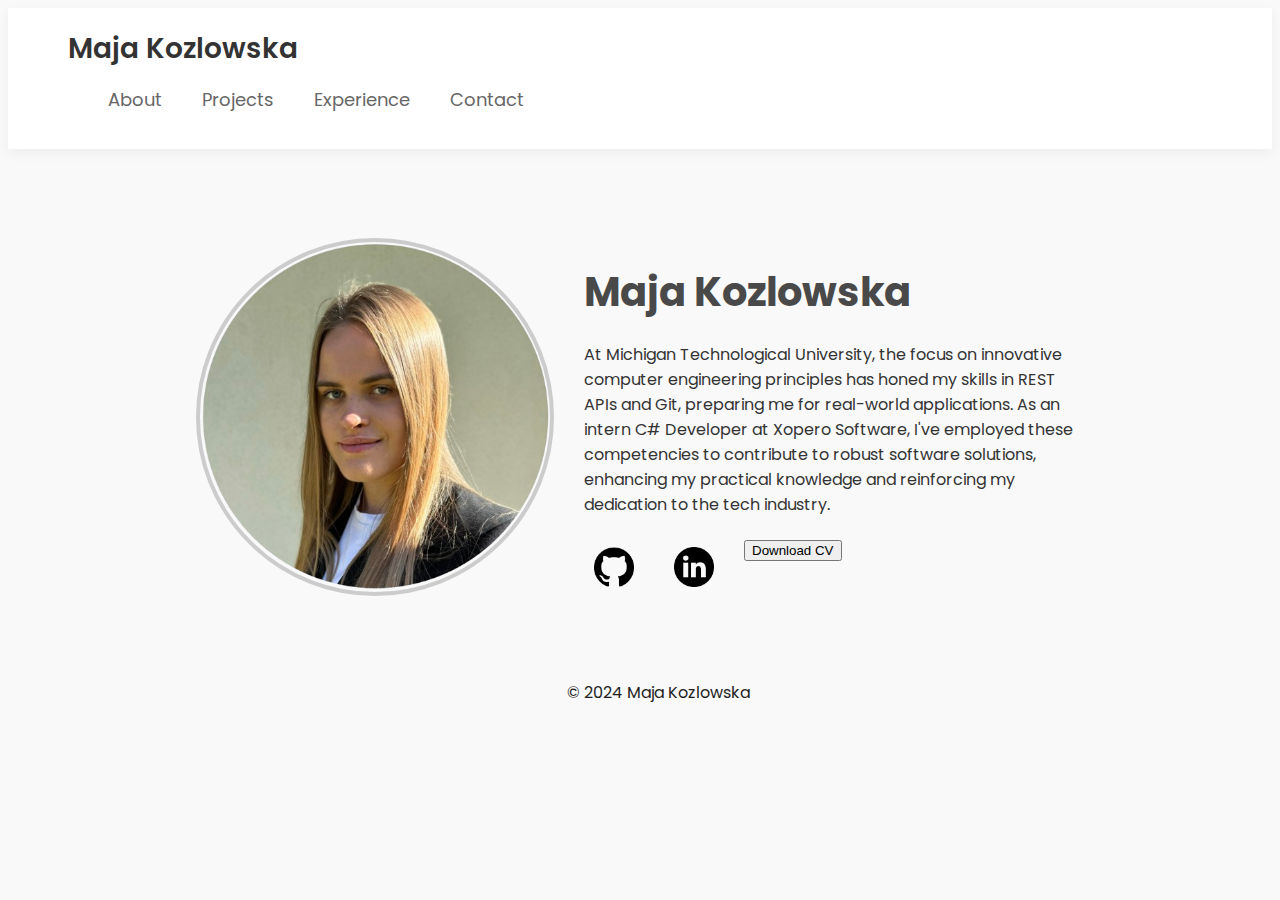
<file: index.html>
<!DOCTYPE html>
<html lang="en">
<head>
    <meta charset="UTF-8">
    <meta name="viewport" content="width=device-width, initial-scale=1.0">
    <title>Maja Kozlowska - Personal Website</title>
    <link rel="stylesheet" href="styles.css">
</head>
<body>
    <header>
        <nav>
            <div class="logo">
                <h1>Maja Kozlowska</h1>
            </div>
            <ul class="nav-links">
                <li><a href="#about" onclick="openTab('about')">About</a></li>
                <li><a href="#projects" onclick="openTab('projects')">Projects</a></li>
                <li><a href="#experience" onclick="openTab('experience')">Experience</a></li>
                <li><a href="#contact" onclick="openTab('contact')">Contact</a></li>
            </ul>
        </nav>
    </header>

    <section id="about" class="section tab-content active">
        <div class="about-container">
            <img src="images/profile-pic-maja.png" alt="Your Photo" class="profile-pic">
            <div class="about-details">
                <h2>Maja Kozlowska</h2>
                <p>At Michigan Technological University, the focus on innovative computer engineering principles has honed my skills in REST APIs and Git, preparing me for real-world applications. As an intern C# Developer at Xopero Software, I've employed these competencies to contribute to robust software solutions, enhancing my practical knowledge and reinforcing my dedication to the tech industry.
                <div class="contacts">
                    <!-- Email -->
                    <!-- <a href="mailto:mkozlo2@mtu.edu">
                        <img src="/email.png" alt="Email" class="contact-icon1">
                    </a> -->
                    <!-- GitHub -->
                    <a href="https://github.com/mkozlo2" target="_blank">
                        <img src="images/github.png" alt="GitHub" class="contact-icon">
                    </a>
                    <!-- LinkedIn -->
                    <a href="https://linkedin.com/in/maja-kozlowska-3b64731a1" target="_blank">
                        <img src="/images/linkedin.png" alt="LinkedIn" class="contact-icon">
                    </a>
                    <div class = "btn-container">
                        <button
                        class="btn btn-color-2"
                        onclick="window.open('./images/KozlowskaMaja_resume.pdf', '_blank')"
                        download="KozlowskaMaja_Resume.pdf"
                      >
                        Download CV
                      </button>
                    </div>
                </div>
                
            </div>
        </div>
    </section>

    <section id="projects" class="section tab-content">
        <h2>Personal Projects</h2>
        <div class="project-grid">
        
                <a href="https://github.com/nemi232/SwiftApplication" target="_blank" class="project-pod">
                    <h3>Swift Code Application</h3>
                    <p>Java Spring Boot RESTful API that parses banking SWIFT codes from Excel spreadsheets into a MySQL database, implementing hierarchical data relationships between headquarters and branches with proper validation and Docker containerization</p>
                    <p><strong>Technologies:</strong> Java, REST API, MySQL, Docker</p>
                </a>
            
                <a href="https://github.com/nemi232/BackupApp" target="_blank" class="project-pod">
                    <h3>Git Backup App</h3>
                    <p>An application that automates and secures backup and restoration of GitHub repository issues, ensuring data integrity and security throughout the process.</p>
                    <p><strong>Technologies:</strong> C#, GitHub API</p>
                </a>
        </div>
        <div class="project-grid">
            <a href="https://github.com/nemi232/Personal-Finance-Manager" target="_blank" class="project-pod">
                <h3>Personal Finance Manager</h3>
                <p> Application used for tracking and managing personal finances, allowing users to calculate income, expenses, and net balance in real time.</p>
                <p><strong>Technologies:</strong> C#, ASP.NET, Kubernetes, Docker</p>
            </a>
                <a href="https://github.com/nemi232/OnlineLearningPlatform" target="_blank" class="project-pod">
                    <h3>Online Learning Platform</h3>
                    <p>An ASP.NET Core Web API project for managing courses, students, and lessons.</p>
                    <p><strong>Technologies:</strong> C#, ASP.NET Core, SQL</p>
                </a>
        </div>
        <div class="project-grid">
            <a href="https://github.com/nemi232/Task-Manager" target="_blank" class="project-pod">
                <h3>Task Manager</h3>
                <p>The Task Management Web Application is a full-featured web-based tool designed to help users manage their tasks efficiently.</p>
                <p><strong>Technologies:</strong> C#, ASP.NET Core</p>
            </a>
    </div>
    </section>

    <section id="experience" class="section tab-content">
        <h2>Experience</h2>
        <div class="experience-item">
            <h3>Xopero Software</h3>
            <p>• Contributed to the development and maintenance of a software solution utilized by over 1500 customers worldwide.
                </p>
            <p>
            • Managed and optimized SQLite databases for application efficiency.
            </p>
            <p>
                • Worked extensively with various Git APIs, including Bitbucket, GitLab, Azure DevOps, GitHub, and Jira, for version control and project management.
            </p>
            <p>
                • Collaborated closely with the frontend team to ensure seamless integration and alignment between backend and frontend components.
            </p>
            <p><strong>Duration:</strong> June 2023 - August 2023</p>
        </div>
    </section>
    <section id="contact" class="section tab-content">
        <h2>Contact Me</h2>
        <p>If you'd like to reach out, feel free to use the form below or connect with me on LinkedIn or GitHub!</p>
        <div class="contact-form-container">
            <form action="https://formspree.io/f/movqvzrv" method="POST">
                <label for="name">Name:</label>
                <input type="text" id="name" name="name" placeholder="Your Name" required>
    
                <label for="email">Email:</label>
                <input type="email" id="email" name="email" placeholder="Your Email" required>
    
                <label for="message">Message:</label>
                <textarea id="message" name="message" rows="6" placeholder="Your Message" required></textarea>
    
                <button type="submit">Send</button>
            </form>
        </div>
    
        <div class="social-links">
            <a href="mailto:mkozlo2@mtu.edu">
                <img src="images/email.png" alt="Email" class="contact-icon">
            </a>
            <a href="https://github.com/mkozlo2" target="_blank">
                <img src="images/github.png" alt="GitHub" class="contact-icon">
            </a>
            <a href="https://linkedin.com/in/maja-kozlowska-3b64731a1" target="_blank">
                <img src="images/linkedin.png" alt="LinkedIn" class="contact-icon">
            </a>
        </div>
    </section>

    <footer>
        <p>&copy; 2024 Maja Kozlowska</p>
    </footer>

    <script src="scripts.js"></script>
</body>
</html>
</file>
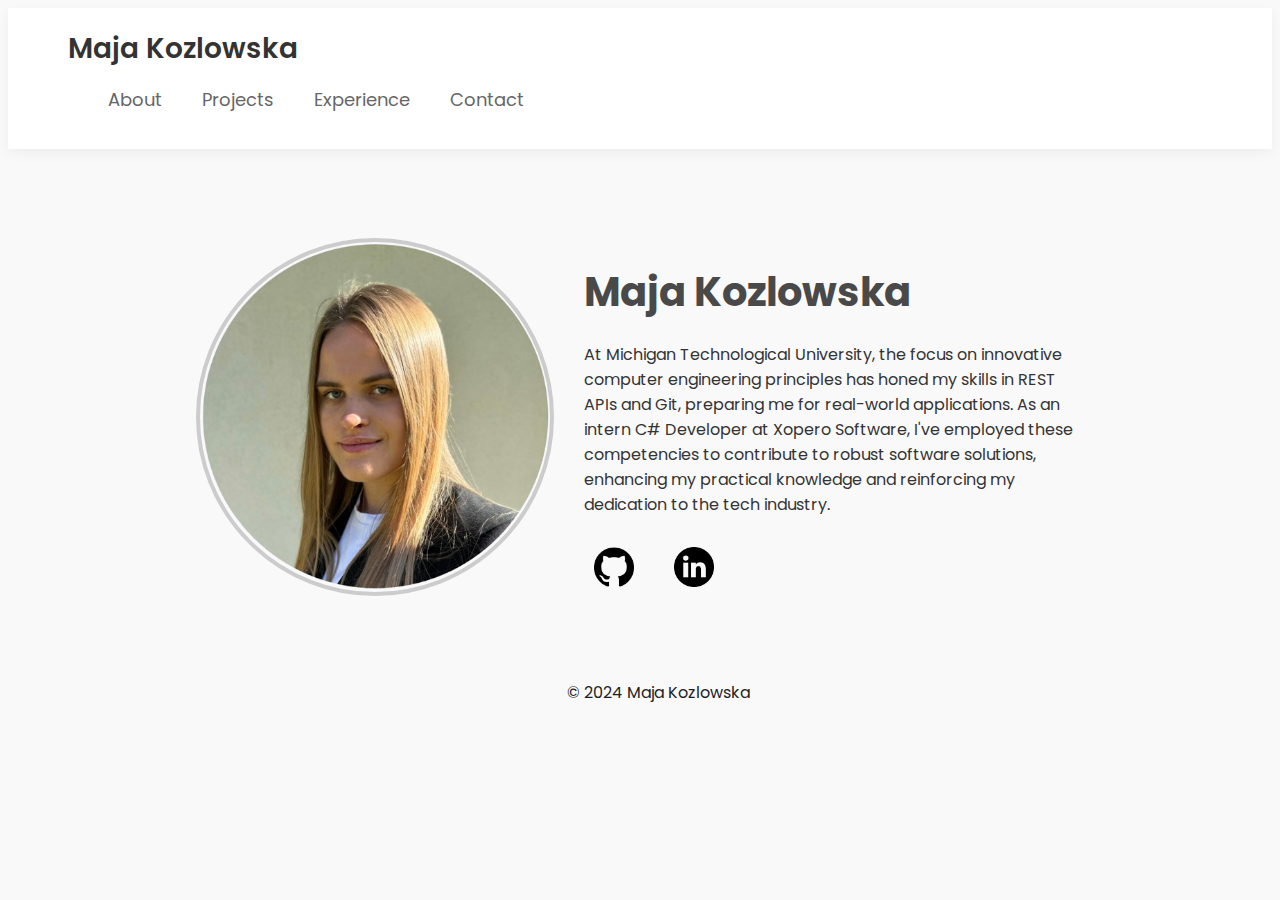
<file: web.html>
<!DOCTYPE html>
<html lang="en">
<head>
    <meta charset="UTF-8">
    <meta name="viewport" content="width=device-width, initial-scale=1.0">
    <title>Maja Kozlowska - Personal Website</title>
    <link rel="stylesheet" href="styles.css">
</head>
<body>
    <header>
        <nav>
            <div class="logo">
                <h1>Maja Kozlowska</h1>
            </div>
            <ul class="nav-links">
                <li><a href="#about" onclick="openTab('about')">About</a></li>
                <li><a href="#projects" onclick="openTab('projects')">Projects</a></li>
                <li><a href="#experience" onclick="openTab('experience')">Experience</a></li>
                <li><a href="#contact" onclick="openTab('contact')">Contact</a></li>
            </ul>
        </nav>
    </header>

    <section id="about" class="section tab-content active">
        <div class="about-container">
            <img src="/profile-pic-maja.png" alt="Your Photo" class="profile-pic">
            <div class="about-details">
                <h2>Maja Kozlowska</h2>
                <p>At Michigan Technological University, the focus on innovative computer engineering principles has honed my skills in REST APIs and Git, preparing me for real-world applications. As an intern C# Developer at Xopero Software, I've employed these competencies to contribute to robust software solutions, enhancing my practical knowledge and reinforcing my dedication to the tech industry.
                <div class="contacts">
                    <!-- Email -->
                    <!-- <a href="mailto:mkozlo2@mtu.edu">
                        <img src="/email.png" alt="Email" class="contact-icon1">
                    </a> -->
                    <!-- GitHub -->
                    <a href="https://github.com/nemi232" target="_blank">
                        <img src="/github.png" alt="GitHub" class="contact-icon">
                    </a>
                    <!-- LinkedIn -->
                    <a href="https://linkedin.com/in/maja-kozlowska-3b64731a1" target="_blank">
                        <img src="/linkedin.png" alt="LinkedIn" class="contact-icon">
                    </a>
                </div>
            </div>
        </div>
    </section>

    <section id="projects" class="section tab-content">
        <h2>Personal Projects</h2>
        <div class="project-grid">
        
                <a href="https://github.com/nemi232/BackupApp" target="_blank" class="project-pod">
                    <h3>Git Backup App</h3>
                    <p>An application that automates and secures backup and restoration of GitHub repository issues, ensuring data integrity and security throughout the process.</p>
                    <p><strong>Technologies:</strong> C#, GitHub API</p>
                </a>
            
                <a href="https://github.com/nemi232/Personal-Finance-Manager" target="_blank" class="project-pod">
                    <h3>Personal Finance Manager</h3>
                    <p> Application used for tracking and managing personal finances, allowing users to calculate income, expenses, and net balance in real time.</p>
                    <p><strong>Technologies:</strong> C#, ASP.NET, Kubernetes, Docker</p>
                </a>
        </div>
        <div class="project-grid">
                <a href="https://github.com/nemi232/Task-Manager" target="_blank" class="project-pod">
                    <h3>Task Manager</h3>
                    <p>The Task Management Web Application is a full-featured web-based tool designed to help users manage their tasks efficiently.</p>
                    <p><strong>Technologies:</strong> C#, ASP.NET Core</p>
                </a>
                <a href="https://github.com/nemi232/OnlineLearningPlatform" target="_blank" class="project-pod">
                    <h3>Online Learning Platform</h3>
                    <p>An ASP.NET Core Web API project for managing courses, students, and lessons.</p>
                    <p><strong>Technologies:</strong> C#, ASP.NET Core, SQL</p>
                </a>
        </div>
    </section>

    <section id="experience" class="section tab-content">
        <h2>Experience</h2>
        <div class="experience-item">
            <h3>Xopero Software</h3>
            <p>• Contributed to the development and maintenance of a software solution utilized by over 1500 customers worldwide.
                </p>
            <p>
            • Managed and optimized SQLite databases for application efficiency.
            </p>
            <p>
                • Worked extensively with various Git APIs, including Bitbucket, GitLab, Azure DevOps, GitHub, and Jira, for version control and project management.
            </p>
            <p>
                • Collaborated closely with the frontend team to ensure seamless integration and alignment between backend and frontend components.
            </p>
            <p><strong>Duration:</strong> June 2023 - August 2023</p>
        </div>
    </section>
    <section id="contact" class="section tab-content">
        <h2>Contact Me</h2>
        <p>If you'd like to reach out, feel free to use the form below or connect with me on LinkedIn or GitHub!</p>
        <div class="contact-form-container">
            <form action="https://formspree.io/f/your-form-id" method="POST">
                <label for="name">Name:</label>
                <input type="text" id="name" name="name" placeholder="Your Name" required>
    
                <label for="email">Email:</label>
                <input type="email" id="email" name="email" placeholder="Your Email" required>
    
                <label for="message">Message:</label>
                <textarea id="message" name="message" rows="6" placeholder="Your Message" required></textarea>
    
                <button type="submit">Send</button>
            </form>
        </div>
    
        <div class="social-links">
            <a href="mailto:mkozlo2@mtu.edu">
                <img src="/email.png" alt="Email" class="contact-icon">
            </a>
            <a href="https://github.com/nemi232" target="_blank">
                <img src="/github.png" alt="GitHub" class="contact-icon">
            </a>
            <a href="https://linkedin.com/in/maja-kozlowska-3b64731a1" target="_blank">
                <img src="/linkedin.png" alt="LinkedIn" class="contact-icon">
            </a>
        </div>
    </section>

    <footer>
        <p>&copy; 2024 Maja Kozlowska</p>
    </footer>

    <script src="scripts.js"></script>
</body>
</html>
</file>
<file: styles.css>
/* Importing modern font */
@import url('https://fonts.googleapis.com/css2?family=Poppins:wght@400;600&display=swap');

/* General Body Styles */
body {
    font-family: 'Poppins', sans-serif;
    background-color: #f7f7f7;
    color: #333;
}

/* Header Styles */
header {
    display: flex;
    justify-content: space-between;
    align-items: center;
    padding: 20px 60px;
    background-color: #fff;
    box-shadow: 0px 4px 12px rgba(0, 0, 0, 0.05);
}

.logo h1 {
    font-size: 28px;
    font-weight: 600;
    color: #333;
    margin: 0;
}

.nav-links {
    display: flex;
    
    gap: 40px;
}

.nav-links li {
    list-style: none;
}

.nav-links li a {
    text-decoration: none;
    font-size: 18px;
    font-weight: 400;
    color: #666;
    transition: color 0.3s ease, transform 0.3s ease;
}

.nav-links li a:hover {
    color: #333;
    transform: translateY(-2px);
}

/* Adding some responsiveness for smaller screens */
@media (max-width: 768px) {
    header {
        flex-direction: column;
        align-items: flex-start;
        padding: 20px;
    }

    .nav-links {
        gap: 20px;
        margin-top: 10px;
    }
}

.section {
    padding: 50px;
    text-align: center;
    display: none; /* Hide sections by default */
}

h2 {
    color: #5a5a5a;
    font-size: 2.5em;
    margin-bottom: 20px;
}

/* About Section */
.about-container {
    display: flex;
    justify-content: center;
    align-items: center;
    margin-top: 30px;
}

.profile-pic {
    width: 350px;
    height: 350px;
    border-radius: 50%;
    border: 4px solid #ccc;
    margin-right: 30px;
}

.about-details {
    max-width: 500px;
    text-align: left;
}

.contacts a {
    display: inline-block;
    margin: 10px;
    color: #333;
    text-decoration: none;
    font-size: 18px;
}

.contacts a:hover {
    color: #777;
}

/* Projects Section */
.project-grid {
    display: grid;
    grid-template-columns: repeat(auto-fit, minmax(300px, 1fr));
    gap: 30px;
    margin-top: 30px;
}

.project-pod {
    background-color: #fff;
    padding: 20px;
    border: 1px solid #ddd;
    border-radius: 12px;
    box-shadow: 0px 4px 8px rgba(0, 0, 0, 0.1);
}
/* Anchor tag styling for project pods */
.project-grid a {
    text-decoration: none;  /* Remove underline */
    color: inherit;         /* Inherit the color from the parent (not the default blue) */
    display: block;         /* Make the whole project card clickable */
}


.project-pod h3 {
    color: #5a5a5a;
}

/* Experience Section */
.experience-item {
    margin-top: 20px;
    padding: 20px;
    background-color: #fff;
    border-left: 4px solid #ccc;
    text-align: left;
    max-width: 600px;
    margin-left: auto;
    margin-right: auto;
}

.experience-item h3 {
    color: #5a5a5a;
}

/* Footer */
footer {
    background-color: #1f1f1f;
    color: #1f1f1f;;
    text-align: center;
    padding: 10px;
    position: fixed;
    bottom: 2;
    width: 100%;
}

/* Tab content visibility */
.tab-content.active {
    display: block;
}

/* Color palette and chic styling */
body, footer {
    background-color: #f9f9f9;
}

h2, .project-pod h3, .experience-item h3 {
    color: #494949;
}

.project-pod, .experience-item {
    background-color: #fafafa;
    border-color: #d8d8d8;
}

.project-pod:hover, .experience-item:hover {
    box-shadow: 0 4px 15px rgba(0, 0, 0, 0.2);
}

/* Contact icons styling */
.contacts {
    display: flex;
    gap: 20px; /* Space between icons */
    margin-top: 20px;
}

.contact-icon {
    width: 40px; /* Adjust icon size */
    height: 40px;
    transition: transform 0.3s ease;
}

.contact-icon:hover {
    transform: scale(1.1); /* Slight zoom on hover */
}

/* Contact Section Styles */
.contact-form-container {
    margin: 20px auto;
    max-width: 600px;
    text-align: left;
}

.contact-form-container form {
    display: flex;
    flex-direction: column;
}

.contact-form-container label {
    font-size: 18px;
    margin-bottom: 5px;
}

.contact-form-container input,
.contact-form-container textarea {
    padding: 10px;
    margin-bottom: 20px;
    font-size: 16px;
    border: 1px solid #ddd;
    border-radius: 4px;
    width: 100%;
}

.contact-form-container button {
    padding: 10px 20px;
    background-color: #333;
    color: white;
    border: none;
    cursor: pointer;
    border-radius: 4px;
    transition: background-color 0.3s ease;
}

.contact-form-container button:hover {
    background-color: #555;
}

/* Social Media Icons Styling */
.social-links {
    display: flex;
    justify-content: center;
    margin-top: 20px;
    gap: 20px;
}

.contact-icon {
    width: 40px;
    height: 2.5rem;
    transition: transform 0.3s ease;
}

.contact-icon:hover {
    transform: scale(1.1);
}
</file>
